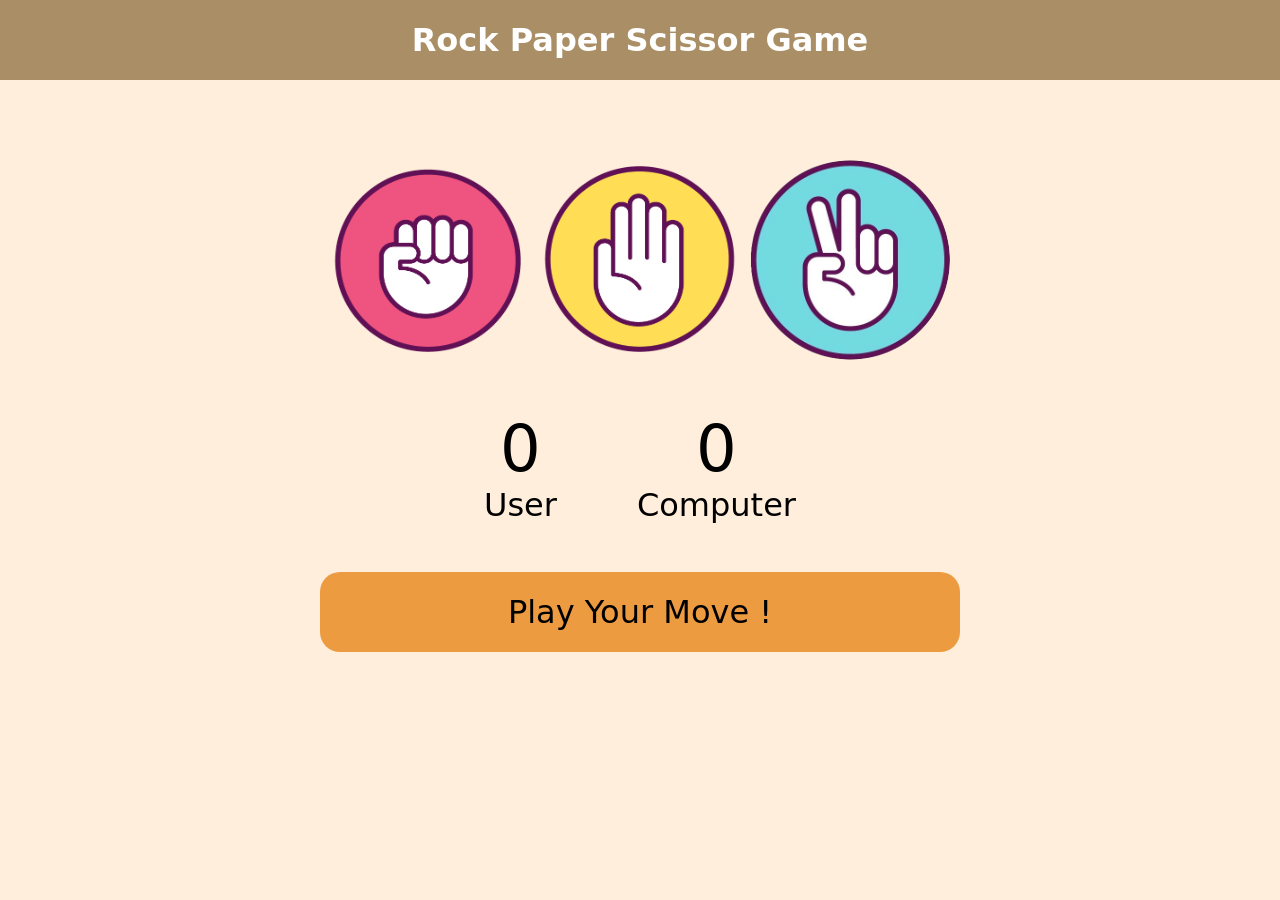
<file: Documents/Coding/Web dev 2026/rock-paper-scissor-game/index.html>
<!DOCTYPE html>
<html lang="en">

<head>
    <meta charset="UTF-8">
    <meta name="viewport" content="width=device-width, initial-scale=1.0">
    <meta http-equiv="Content-Security-Policy"
        content="default-src 'self'; style-src 'self' 'unsafe-inline'; img-src 'self' data:; script-src 'self'">
    <meta http-equiv="X-UA-Compatible" content="ie=edge">
    <meta http-equiv="X-Content-Type-Options" content="nosniff">
    <meta http-equiv="X-Frame-Options" content="SAMEORIGIN">
    <title>Rock Paper Scissor Game</title>
    <link rel="stylesheet" href="style.css">
</head>

<body>
    <h1>Rock Paper Scissor Game</h1>
    <div class="choices">
        <div class="choice" id="rock">
            <img src="./images/rock.png">
            <p></p>
        </div>
        <div class="choice" id="paper">
            <img src="./images/paper.png">

        </div>
        <div class="choice" id="scissor">
            <img src="./images/scissor.png">

        </div>
    </div>
    <div class="score-board">
        <div class="user">
            <p id="user-score">0</p>
            <p>User</p>
        </div>
        <div class="computer">
            <p id="computer-score">0</p>
            <p>Computer</p>
        </div>
    </div>
    <div class="msg-container">
        <p id="msg">Play Your Move !</p>
    </div>
    <script src="game.js"></script>
</body>

</html>
</file>
<file: Documents/Coding/Web dev 2026/rock-paper-scissor-game/style.css>
* {
    margin: 0px;
    padding: 0px;
    font-family: system-ui, -apple-system, BlinkMacSystemFont, 'Segoe UI', Roboto, Oxygen, Ubuntu, Cantarell, 'Open Sans', 'Helvetica Neue', sans-serif;
    background-color: #FFEEDB;
}

h1 {
    color: white;
    background-color: #AA8F66;
    height: 80px;
    display: flex;
    justify-content: center;
    align-items: center;
    font-family: system-ui, -apple-system, BlinkMacSystemFont, 'Segoe UI', Roboto, Oxygen, Ubuntu, Cantarell, 'Open Sans', 'Helvetica Neue', sans-serif;
}

.choices {
    display: flex;
    justify-content: center;
    align-items: center;
    margin-top: 5rem;
    gap: 10px;
}

img {
    rotate: -90deg;
    height: 200px;
    width: 200px;
    border-radius: 50%;
}

.choice {
    border-radius: 50%;
}

.choice:hover {
    cursor: pointer;
    opacity: 70%;
}

.score-board {
    display: flex;
    justify-content: center;
    align-items: center;
    text-align: center;
    font-size: 2rem;
    margin-top: 3rem;
    gap: 5rem;

}

#user-score,
#computer-score {
    font-size: 4rem;
}

.msg-container {
    display: flex;
    justify-content: center;
    align-items: center;
}

#msg {
    background-color: #ED9B40;
    height: 5rem;
    font-size: 2rem;
    display: flex;
    justify-content: center;
    align-items: center;
    text-align: center;
    width: 50%;
    border-radius: 20px;
    margin-top: 3rem;
    color: black;
}

#msg.win {
    background-color: green;
    color: white;
}

#msg.lose {
    background-color: red;
    color: white;
}

#msg.draw {
    background-color: #ED9B40;
    color: black;
}

.msg-container:hover {
    cursor: pointer;
}

@media (max-width: 600px) {

    h1 {
        font-size: 1.5rem;
        height: 60px;
    }

    .choices {
        flex-direction: column;
        margin-top: 3rem;
        gap: 20px;
    }

    img {
        height: 120px;
        width: 120px;
    }

    .score-board {
        font-size: 1.5rem;
        gap: 2rem;
        margin-top: 2rem;
    }

    #user-score,
    #computer-score {
        font-size: 2.5rem;
    }

    #msg {
        width: 80%;
        font-size: 1.2rem;
        height: 4rem;
        margin-top: 2rem;
    }

}
</file>
